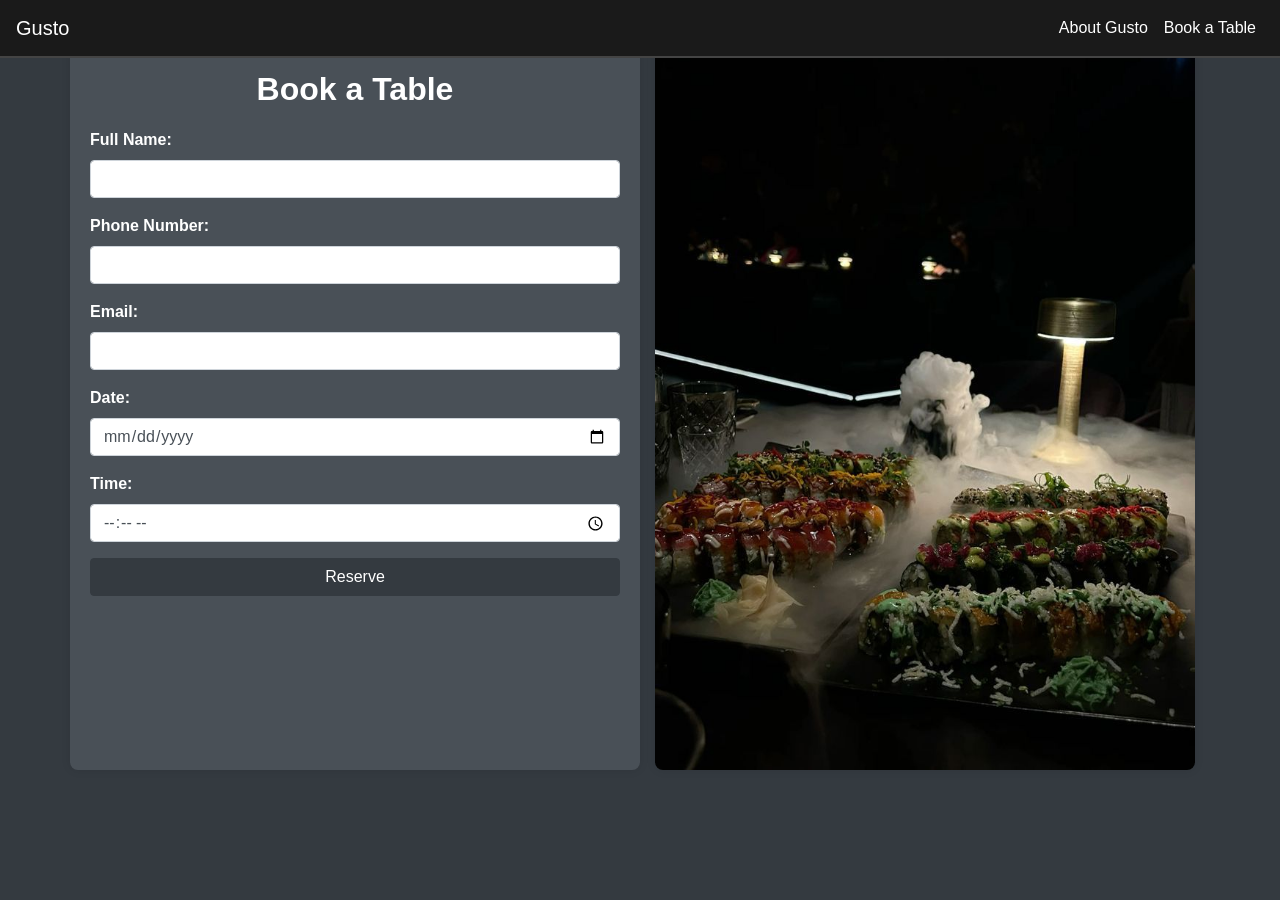
<file: wwwroot/Rezervim.html>
<!DOCTYPE html>
<html lang="en">
<head>
    <meta charset="UTF-8"> <!-- The character encoding -->
    <meta name="viewport" content="width=device-width, initial-scale=1.0"> <!--Scale for mobile-->
    <title>Book a Table</title> 
    <link rel="stylesheet" href="https://maxcdn.bootstrapcdn.com/bootstrap/4.5.2/css/bootstrap.min.css"> <!-- Bootstrap CSS -->
    <link rel="stylesheet" href="rezervimstyles.css"> <!-- Our custom CSS -->
</head>
<body>
    <nav class="navbar navbar-expand-lg navbar-dark fixed-top">
        <a class="navbar-brand" href="index.html">Gusto</a>
        <button class="navbar-toggler" type="button" data-toggle="collapse" data-target="#navbarNav" aria-controls="navbarNav" aria-expanded="false" aria-label="Toggle navigation">
            <span class="navbar-toggler-icon"></span>
        </button>
        <div class="collapse navbar-collapse" id="navbarNav">
            <ul class="navbar-nav ml-auto">
                <li class="nav-item">
                    <a class="nav-link" href="index.html">About Gusto</a>
                </li>
                <li class="nav-item">
                    <a class="nav-link" href="Rezervim.html">Book a Table</a>
                </li>
                
            </ul>
        </div>
    </nav>
    <div class="container">
        <div class="row">
            <div class="col-md-6 form-container"> <!-- Left half for form -->
                <h2><b> Book a Table </b></h2>
                <form id="reservationForm">
                    <div class="form-group">
                        <label for="name"><b>Full Name:</b></label>
                        <input type="text" class="form-control" id="name" name="name" required>
                    </div>
                    <div class="form-group">
                        <label for="phone"><b>Phone Number:</b></label>
                        <input type="tel" class="form-control" id="phone" name="phone" pattern="[0-9]{10}" title="Enter a 10-digit phone number." required>
                    </div>
                    <div class="form-group">
                        <label for="email"><b>Email:</b></label>
                        <input type="email" class="form-control" id="email" name="email" required>
                    </div>
                    <div class="form-group">
                        <label for="date"><b>Date:</b></label>
                        <input type="date" class="form-control" id="date" name="date" required>
                    </div>
                    <div class="form-group">
                        <label for="time"><b>Time:</b></label>
                        <input type="time" class="form-control" id="time" name="time" required>
                    </div>
                    <button type="submit" class="btn btn-primary">Reserve</button>
                </form>
                <div id="form-feedback" class="mt-3"></div> <!-- placeholder for feedback -->
            </div>
            <div class="col-md-6 photo-container"> <!-- the right half is for the photo -->
                <img src="img/FOTOWEB.jpeg" alt="Reservation" class="img-fluid"> <!--the image we will use on the right-->
            </div>
        </div>
    </div>

    <script src="Rezervim.js"></script> <!-- we link the external .js file -->
</body>
</html>
</file>
<file: wwwroot/rezervimstyles.css>
/* Custom CSS for additional styling */
body {
    background-color: #343a40; 
    color: #ffffff; 
}
.navbar {
    background-color: #1a1a1a; 
    border-bottom: 2px solid #444; 
}

.navbar-brand, .nav-link {
    color: #fff !important;
    transition: color 0.3s ease-in-out; /* Smooth color transition */
}

.nav-link:hover, .nav-link:focus, .nav-item.active .nav-link {
    color: #ff6f61 !important; 
    text-decoration: none; 
}

.nav-item.active .nav-link {
    text-decoration: underline; 
}
.container {
    margin-top: 50px; /* For adding space at the top*/
}

.form-container {
    background-color: #495057; 
    padding: 20px; /* Padding inside the form container */
    border-radius: 8px; /* Rounded corners */
    box-shadow: 0 0 10px rgba(0, 0, 0, 0.1); /* To add a "3D effect" via shadows */
}

h2 {
    text-align: center; 
    margin-bottom: 20px; 
}

.btn-primary {
    width: 100%; 
    background-color: #343a40; 
    border-color: #343a40; 
}

.photo-container {
    display: flex;
    justify-content: center;
    align-items: center;
    height: 100%;
}

.photo-container img {
    max-width: 100%;
    border-radius: 8px; /* Rounded corners for the image */
    box-shadow: 0 0 10px rgba(0, 0, 0, 0.1); /* To add a "3D effect" via shadows */
}
</file>
